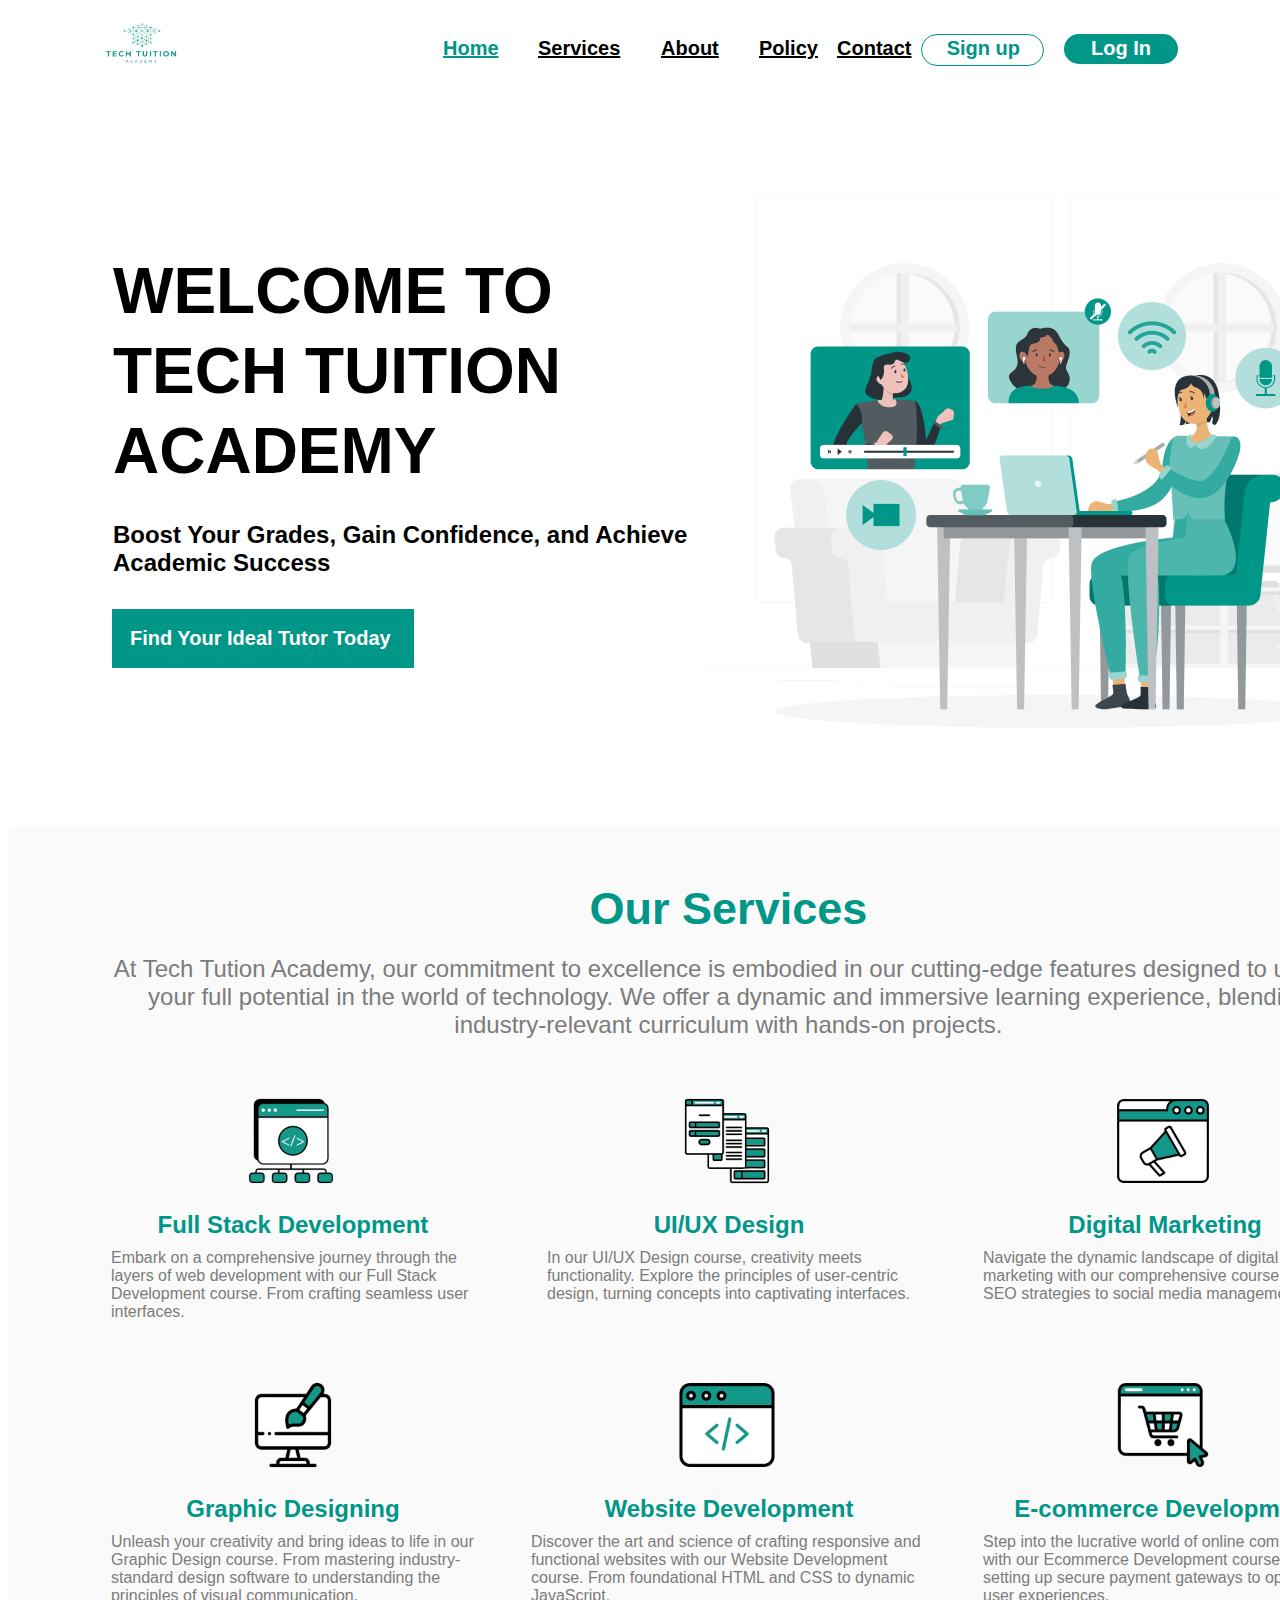
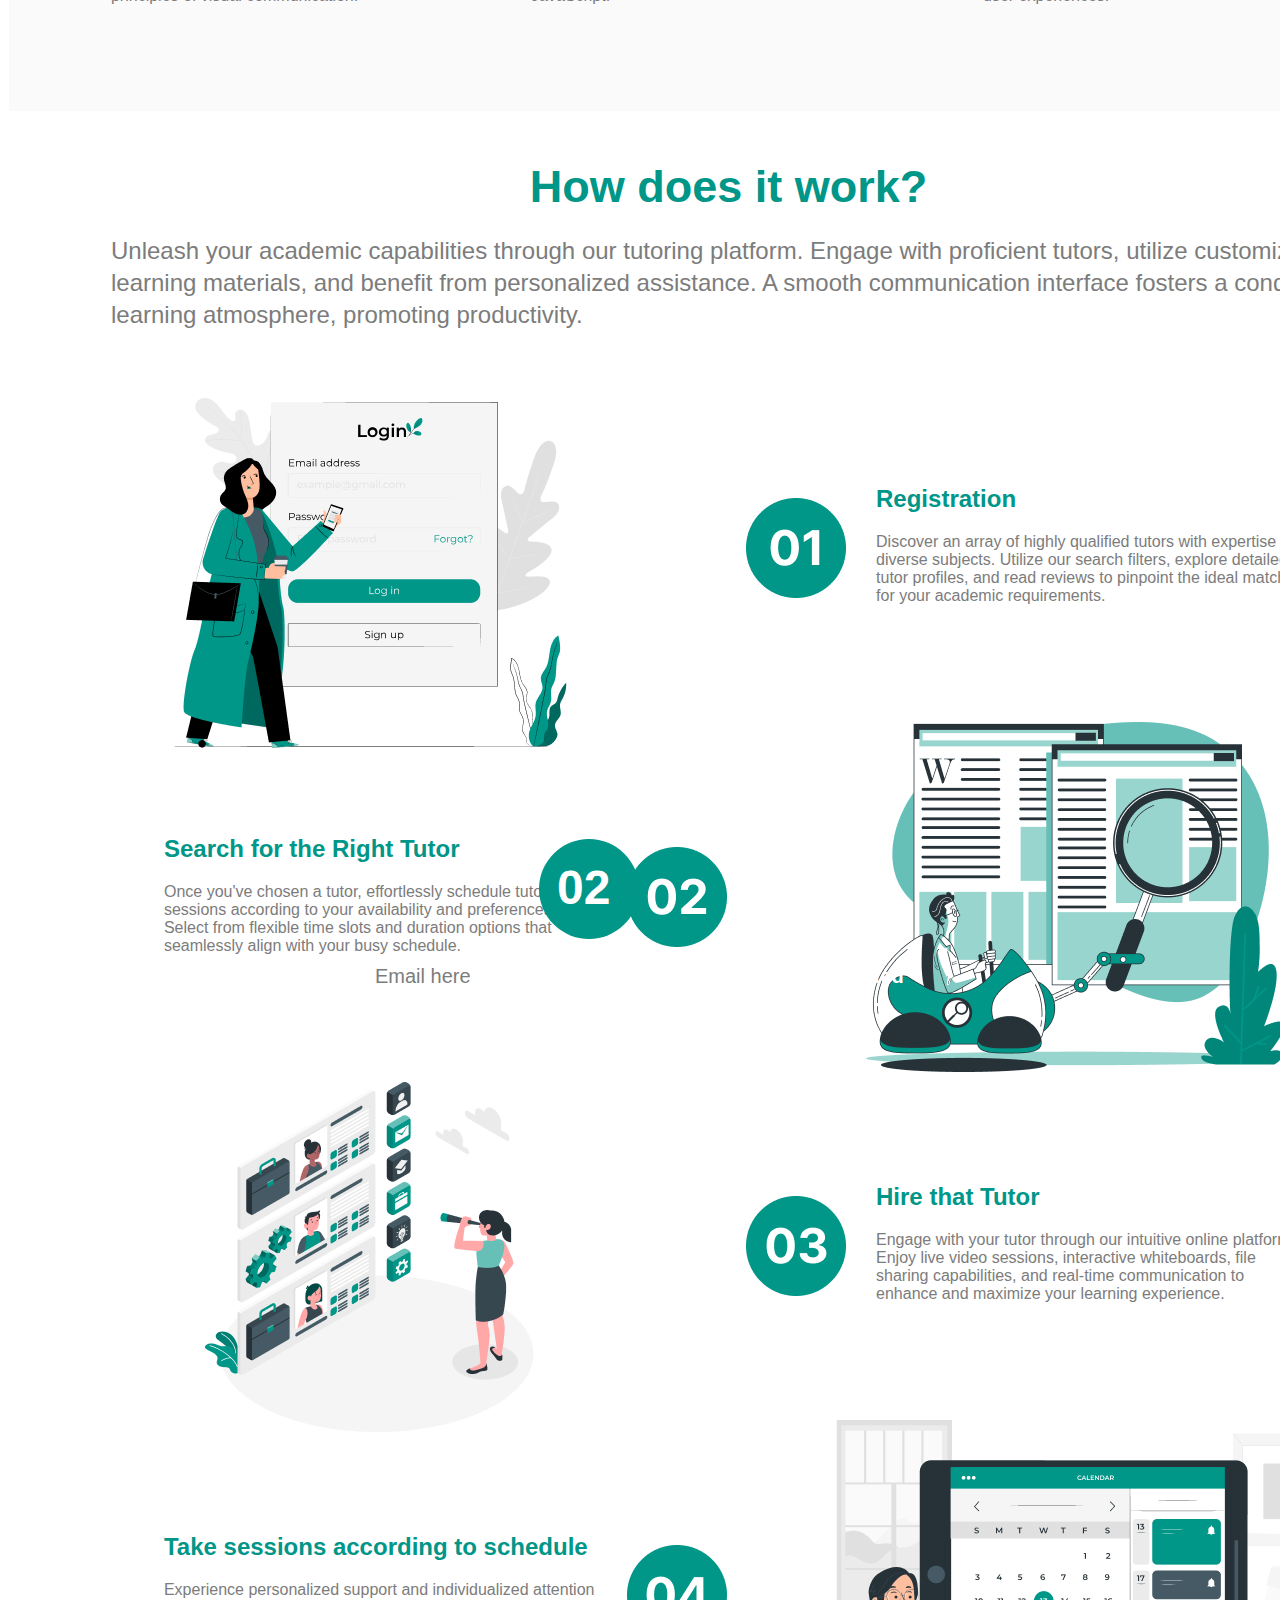
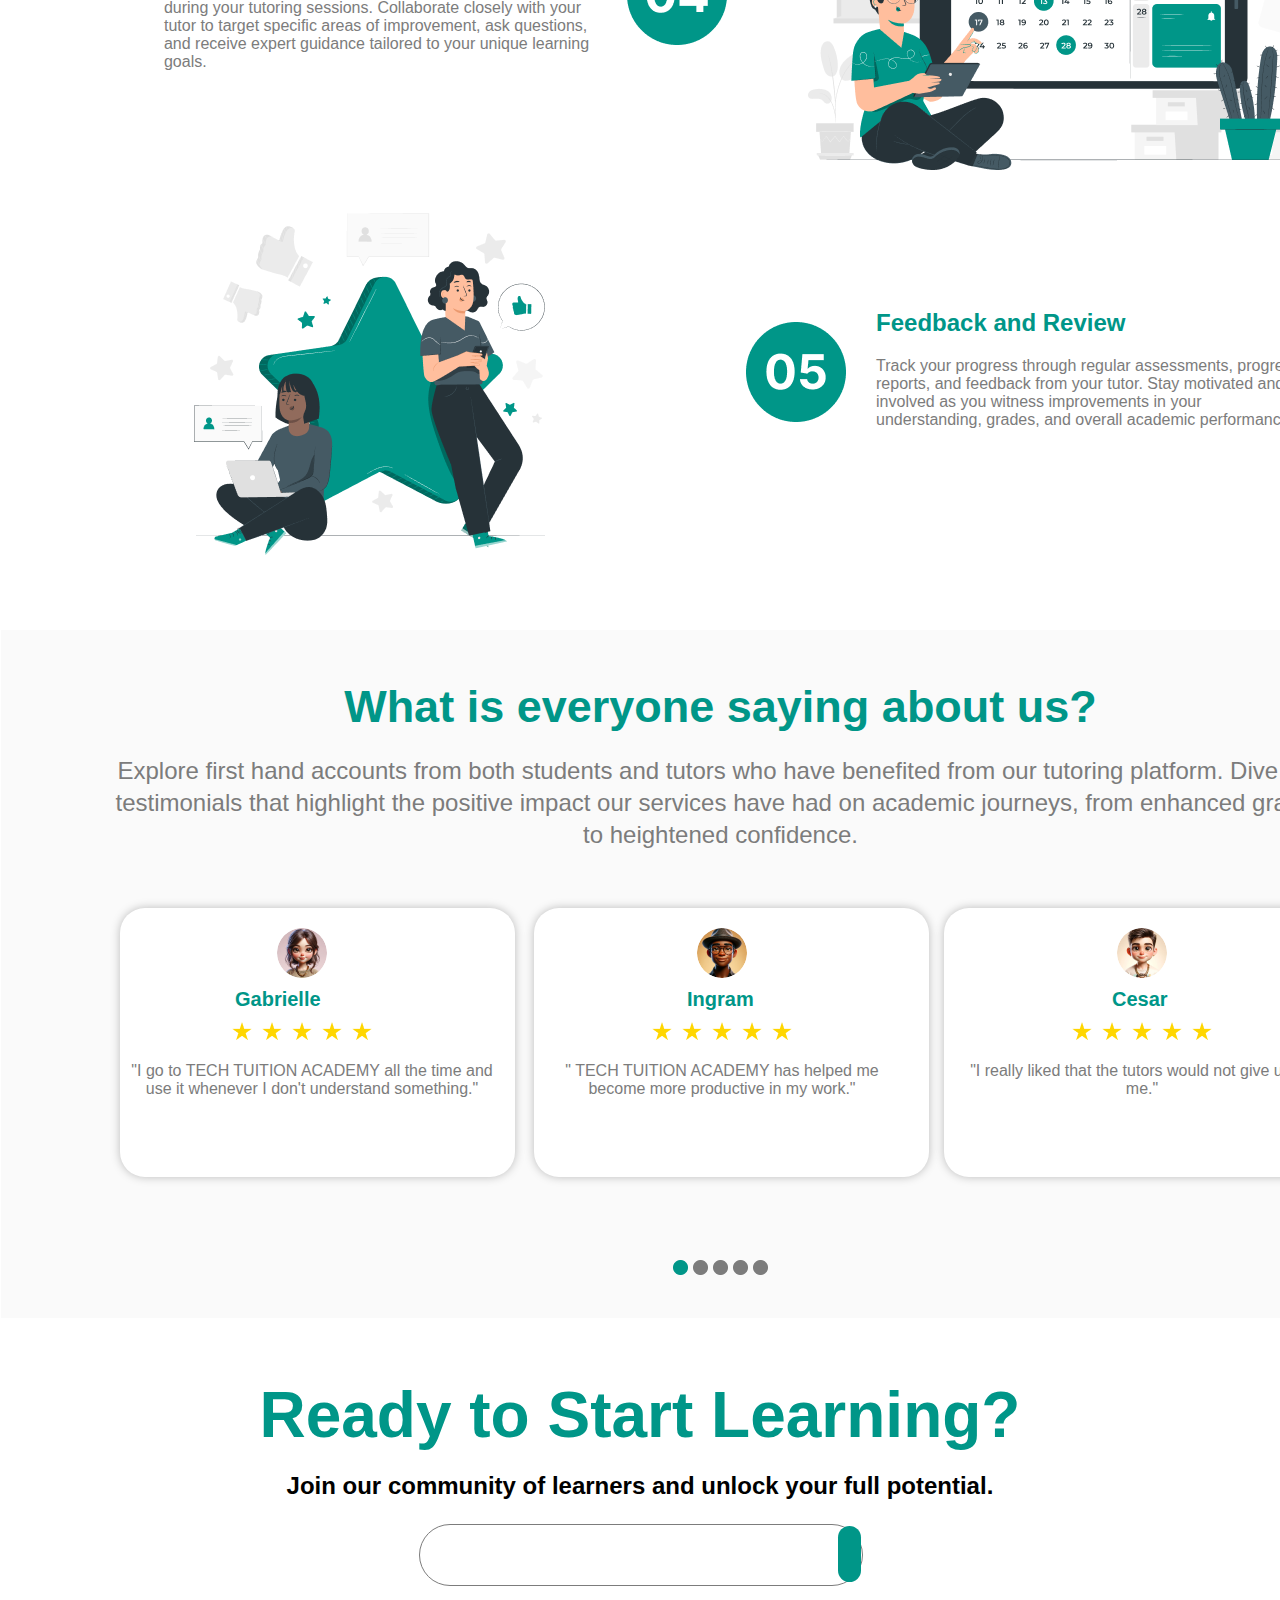
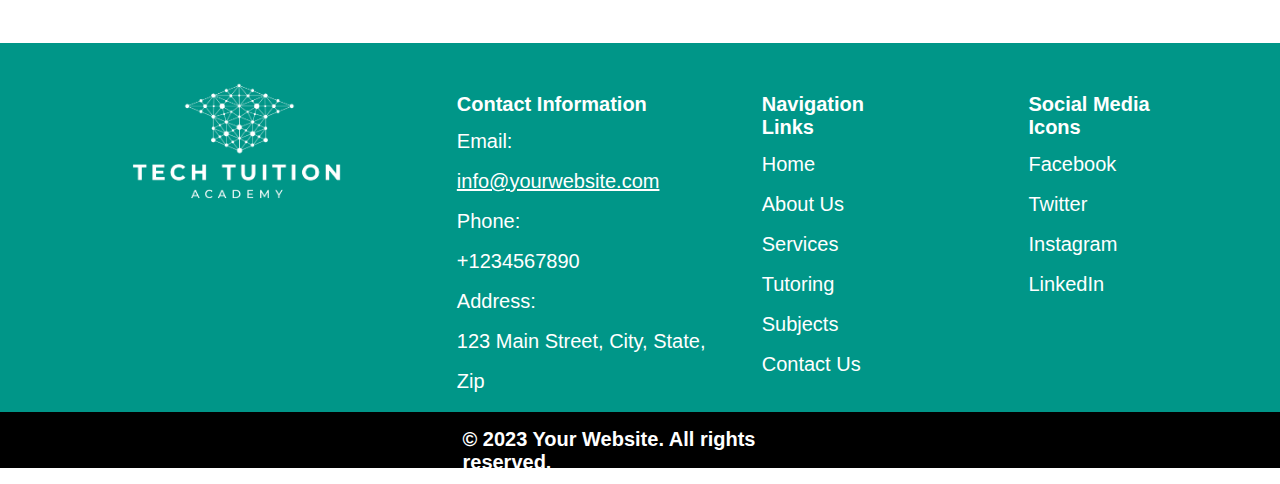
<file: Tech Tuition Website/index.html>
<!DOCTYPE html>
<html lang="en">
<head>
    <meta charset="UTF-8">
    <meta name="viewport" content="width=device-width, initial-scale=1.0">
    <title>Home Page</title>
    <link rel="stylesheet" href="Home-Page.css" />
</head>
<body>
    <div class="home-page">
        <div class="home-page-group">
            <div class="home-page-rectangle"></div>
            <div class="home-page-content-group">
              <div class="home-page-text-group">
                <div class="text-group">
                  <div class="main-heading">
                    WELCOME TO
                    <br />
                    TECH TUITION
                    <br />
                    ACADEMY
                  </div>
                  <div
                    class="sub-heading"
                  >
                    Boost Your Grades, Gain Confidence, and Achieve
                    <br />
                    Academic Success
                  </div>
                </div>
                <div class="button-group">
                  <div class="button-text">
                    Find Your Ideal Tutor Today
                  </div>
                </div>
              </div>
              <img class="hero-section-image" src="Hero section image.png" />
            </div>
          </div>

          <div class="our-services-group">
            <div class="our-services-rectangle"></div>
            <div class="our-services-content-group">
              <div class="our-services-text-group">
                <div class="our-services">Our Services</div>
                <div
                  class="our-services-sub-paragraph"
                >
                  At Tech Tution Academy, our commitment to excellence is embodied in
                  our cutting-edge features designed to unlock your full potential in
                  the world of technology. We offer a dynamic and immersive learning
                  experience, blending industry-relevant curriculum with hands-on
                  projects.
                </div>
              </div>
              <div class="full-stack-development-text-group">
                <div class="full-stack-development">Full Stack Development</div>
                <div
                  class="full-stack-development-sub-paragraph"
                >
                  Embark on a comprehensive journey through the layers of web
                  development with our Full Stack Development course. From crafting
                  seamless user interfaces.
                </div>
              </div>
              <img class="icon-1" src="Icon1.png" />
              <div class="graphic-designing-text-group">
                <div class="graphic-designing">Graphic Designing</div>
                <div
                  class="graphic-designing-sub-paragraph"
                >
                  Unleash your creativity and bring ideas to life in our Graphic
                  Design course. From mastering industry-standard design software to
                  understanding the principles of visual communication.
                </div>
              </div>
              <img class="icon-2" src="Icon6.png" />
              <div class="ui-ux-design-text-group">
                <div class="ui-ux-design">UI/UX Design</div>
                <div
                  class="ui-ux-design-sub-paragraph"
                >
                  In our UI/UX Design course, creativity meets functionality. Explore
                  the principles of user-centric design, turning concepts into
                  captivating interfaces.
                </div>
              </div>
              <img class="icon-3" src="Icon2.png" />
              <div class="website-development-text-group">
                <div class="website-development">Website Development</div>
                <div
                  class="website-development-sub-paragraph"
                >
                  Discover the art and science of crafting responsive and functional
                  websites with our Website Development course. From foundational HTML
                  and CSS to dynamic JavaScript.
                </div>
              </div>
              <img class="icon-4" src="Icon4.png" />
              <div class="digital-marketing-text-group">
                <div class="digital-marketing">Digital Marketing</div>
                <div
                  class="digital-marketing-sub-paragraph"
                >
                  Navigate the dynamic landscape of digital marketing with our
                  comprehensive course. From SEO strategies to social media
                  management.
                </div>
              </div>
              <img class="icon-5" src="Icon3.png" />
              <div class="e-commerce-development-text-group">
                <div class="e-commerce-development">E-commerce Development</div>
                <div
                  class="e-commerce-development-sub-paragraph"
                >
                  Step into the lucrative world of online commerce with our Ecommerce
                  Development course. From setting up secure payment gateways to
                  optimizing user experiences.
                </div>
              </div>
              <img class="icon-6" src="Icon5.png" />
            </div>
          </div>

          <div class="how-does-it-work-group">
            <div class="how-does-it-work-rectangle"></div>
            <div class="how-does-it-work-content-group">
              <div class="how-does-it-work-text-group">
                <div class="how-does-it-work-text-group1">
                  <div class="how-does-it-work">How does it work?</div>
                  <div
                    class="how-does-it-work-sub-paragraph"
                  >
                    Unleash your academic capabilities through our tutoring platform.
                    Engage with proficient tutors, utilize customized learning
                    materials, and benefit from personalized assistance. A smooth
                    communication interface fosters a conducive learning atmosphere,
                    promoting productivity.
                  </div>
                </div>
              </div>

              <div class="hire-that-tutor-group">
                <img class="ellipse-3" src="3.png" />
                <div class="hire-that-tutor-text-group">
                  <div class="hire-that-tutor">Hire that Tutor</div>
                  <div
                    class="hire-that-tutor-sub-paragraph">
                    Engage with your tutor through our intuitive online platform.
                    Enjoy live video sessions, interactive whiteboards, file sharing
                    capabilities, and real-time communication to enhance and maximize
                    your learning experience.
                  </div>
                </div>
                <img class="how-it-works-image-3" src="How it works Image 3.png" />
              </div>
              <div class="feedback-and-review-group">
                <img class="ellipse-5" src="5.png" />
                <div class="feedback-and-review-text-group">
                  <div class="feedback-and-review">Feedback and Review</div>
                  <div
                    class="feedback-and-review-sub-paragraph">
                    Track your progress through regular assessments, progress reports,
                    and feedback from your tutor. Stay motivated and involved as you
                    witness improvements in your understanding, grades, and overall
                    academic performance.
                    <br />
                  </div>
                </div>
                <img class="how-it-works-image-5" src="How it works Image 5.png" />
              </div>
              <div class="registration-group">
                <img class="ellipse-1" src="1.png" />
                <div class="registration-text-group">
                  <div class="registration">Registration</div>
                  <div
                    class="registration-sub-paragraph">
                    Discover an array of highly qualified tutors with expertise in
                    diverse subjects. Utilize our search filters, explore detailed
                    tutor profiles, and read reviews to pinpoint the ideal match for
                    your academic requirements.
                  </div>
                </div>
                <img class="how-it-works-image-1" src="How it works Image 1.png" />
              </div>
              <div class="take-sessions-according-to-schedule-group">
                <img class="ellipse-4" src="4.png" />
                <div class="take-sessions-according-to-schedule-text-group">
                  <div class="take-sessions-according-to-schedule">
                    Take sessions according to schedule
                  </div>
                  <div
                    class="take-sessions-according-to-schedule-sub-paragraph"
                  >
                    Experience personalized support and individualized attention
                    during your tutoring sessions. Collaborate closely with your tutor
                    to target specific areas of improvement, ask questions, and
                    receive expert guidance tailored to your unique learning goals.
                  </div>
                </div>
                <img class="how-it-works-image-4" src="How it works Image 4.png" />
              </div>
              <div class="search-for-the-right-tutor-group">
                <div class="search-for-the-right-tutor-text-group">
                  <div class="search-for-the-right-tutor">
                    Search for the Right Tutor
                  </div>
                  <div
                    class="search-for-the-right-tutor-sub-paragraph"
                  >
                    Once you&#039;ve chosen a tutor, effortlessly schedule tutoring
                    sessions according to your availability and preferences. Select
                    from flexible time slots and duration options that seamlessly
                    align with your busy schedule.
                  </div>
                </div>
                <img class="how-it-works-image-2" src="How it works Image 2.png" />
                <img class="ellipse-2" src="2.png" />
              </div>
            </div>
          </div>
        </div>
      </div>

        <div class="testimonal-group">
          <svg
            class="testimonial-section-rectangle"
            width="1439"
            height="688"
            viewBox="0 0 1439 688"
            fill="none"
            xmlns="http://www.w3.org/2000/svg"
          >
            <path d="M0 0H1440V688H0V0Z" fill="#FAFAFA" />
          </svg>
          <img class="dots" src="dots.png" />
      
          <div class="testimonals-group">
            <div class="testimonal-3-group">
              <div class="testimonal-3-rectangle"></div>
              <div class="star-group">
                <img class="stars-1" src="stars.png" />
              </div>
              <div class="cesar">Cesar</div>
              <div class="comment-3">
                &quot;I really liked that the tutors would not give up on me.&quot;
              </div>
              <img class="image-3-rectangle" src="image1.png" />
            </div>
            <div class="testimonal-2-group">
              <div class="testimonal-2-rectangle"></div>
              <div class="star-group">
                <img class="stars-12" src="stars.png" />
              </div>
              <div class="ingram">Ingram</div>
              <div
                class="comment-2"
              >
                &quot; TECH TUITION ACADEMY has helped me become more productive in my
                work.&quot;
              </div>
              <img class="image-2-rectangle" src="image2.png" />
            </div>
            <div class="testimonal-1-group">
              <div class="testimonal-1-rectangle"></div>
              <div class="gabrielle">Gabrielle</div>
              <img class="stars-13" src="stars.png" />
              
              <div class="testimonal-1-text-group">
                <div
                  class="comment-1"
                >
                  &quot;I go to TECH TUITION ACADEMY all the time and use it whenever
                  I don&#039;t understand something.&quot;
                </div>
              </div>
              <img class="image-1-rectangle" src="image3.png" />
            </div>
          </div>
          
          <div class="how-does-it-work-group">
            <div class="ellipse-2-0"></div>
            <div class="ellipse-2-text">02</div>
          </div>
        
          <div class="what-is-everyone-saying-about-us">
            What is everyone saying about us?
          </div>
          <div
            class="what-is-everyone-saying-about-us-sub-paragrph"
          >
            Explore first hand accounts from both students and tutors who have
            benefited from our tutoring platform. Dive into testimonials that
            highlight the positive impact our services have had on academic journeys,
            from enhanced grades to heightened confidence.
          </div>
      
          <div class="ready-to-start-learning-group">
            <div class="ready-to-start-learning-rectangle"></div>
            <div class="ready-to-start-learning-content-group">
              <div class="text-group-1">
                <div class="ready-to-start-learning">Ready to Start Learning?</div>
                <div
                  class="join-our-community-of-learners-and-unlock-your-full-potential"
                >
                  Join our community of learners and unlock your full potential.
                </div>
              </div>
              <div class="button-rectangle-group">
                <div class="rounded-rectangle"></div>
                <div class="button-rectangle"></div>
              </div>
              <div class="get-started">Get Started</div>
              <div class="email-here">Email here</div>
            </div>
          </div>

          <div class="header-group">
            <div class="header-section">
              <div class="header-rectangle"></div>
              <div class="header-info-group">
                <a href="index.html" class="home">Home</a>
                <a href="Services.html" class="services">Services</a>
                <a href="About us.html" class="about">About</a>
                <a href="Contact Us.html" class="contact">Contact</a>
                <a href="Policy.html" class="policy">Policy</a>
              </div>
              <div class="login-group">
                <div class="login">
                  <div class="login-rectangle"></div>
                  <div class="log-in">Log In</div>
                </div>
                <div class="singup-group">
                  <div class="signup">
                    <div class="signup-rectangle"></div>
                    <div class="sign-up">Sign up</div>
                  </div>
                </div>
              </div>
            </div>
            <img class="logo-4-x-1" src="logo.png" />
          </div>
          <div class="footer-section">
            <div class="end-ribbon">
              <div class="end-ribbon-rectangle"></div>
              <div class="end-ribbon-text">
                <div class="text-1">
                  © 2023 Your Website. All rights reserved.
                </div>
              </div>
              <div class="footer-rectangle"></div>
              <div class="nav-link">
                <div class="navigation-links">Navigation Links</div>
                <div class="info">
                  Home
                  <br />
                  About Us
                  <br />
                  Services
                  <br />
                  Tutoring Subjects
                  <br />
                  Contact Us
                </div>
              </div>
              <div class="social-media-link">
                <div class="social-media-links">Social Media Icons</div>
                <div class="info-1">
                  Facebook
                  <br />
                  Twitter
                  <br />
                  Instagram
                  <br />
                  LinkedIn
                </div>
              </div>
              <div class="Contact-Information">
                <div class="contact-info">Contact Information</div>
                <div
                  class="email-website-phone-address">
                  <span>
                    <span
                      class="email-website-phone-address-span1">
                      Email:
                      <br />
                    </span>
                    <span
                      class="email-website-phone-address-span2">
                      info@yourwebsite.com
                      <br />
                    </span>
                    <span
                      class="email-website-phone-address-span3">
                      Phone:
                      <br />
                      +1234567890
                      <br />
                      Address:
                      <br />
                      123 Main Street, City, State, Zip
                    </span>
                  </span>
                </div>
              </div>
            </div>
            <img class="logo-copy-4-x-1" src="logo1.png" />
          </div>
      
</body>
</html>
</body>
</html>
</file>
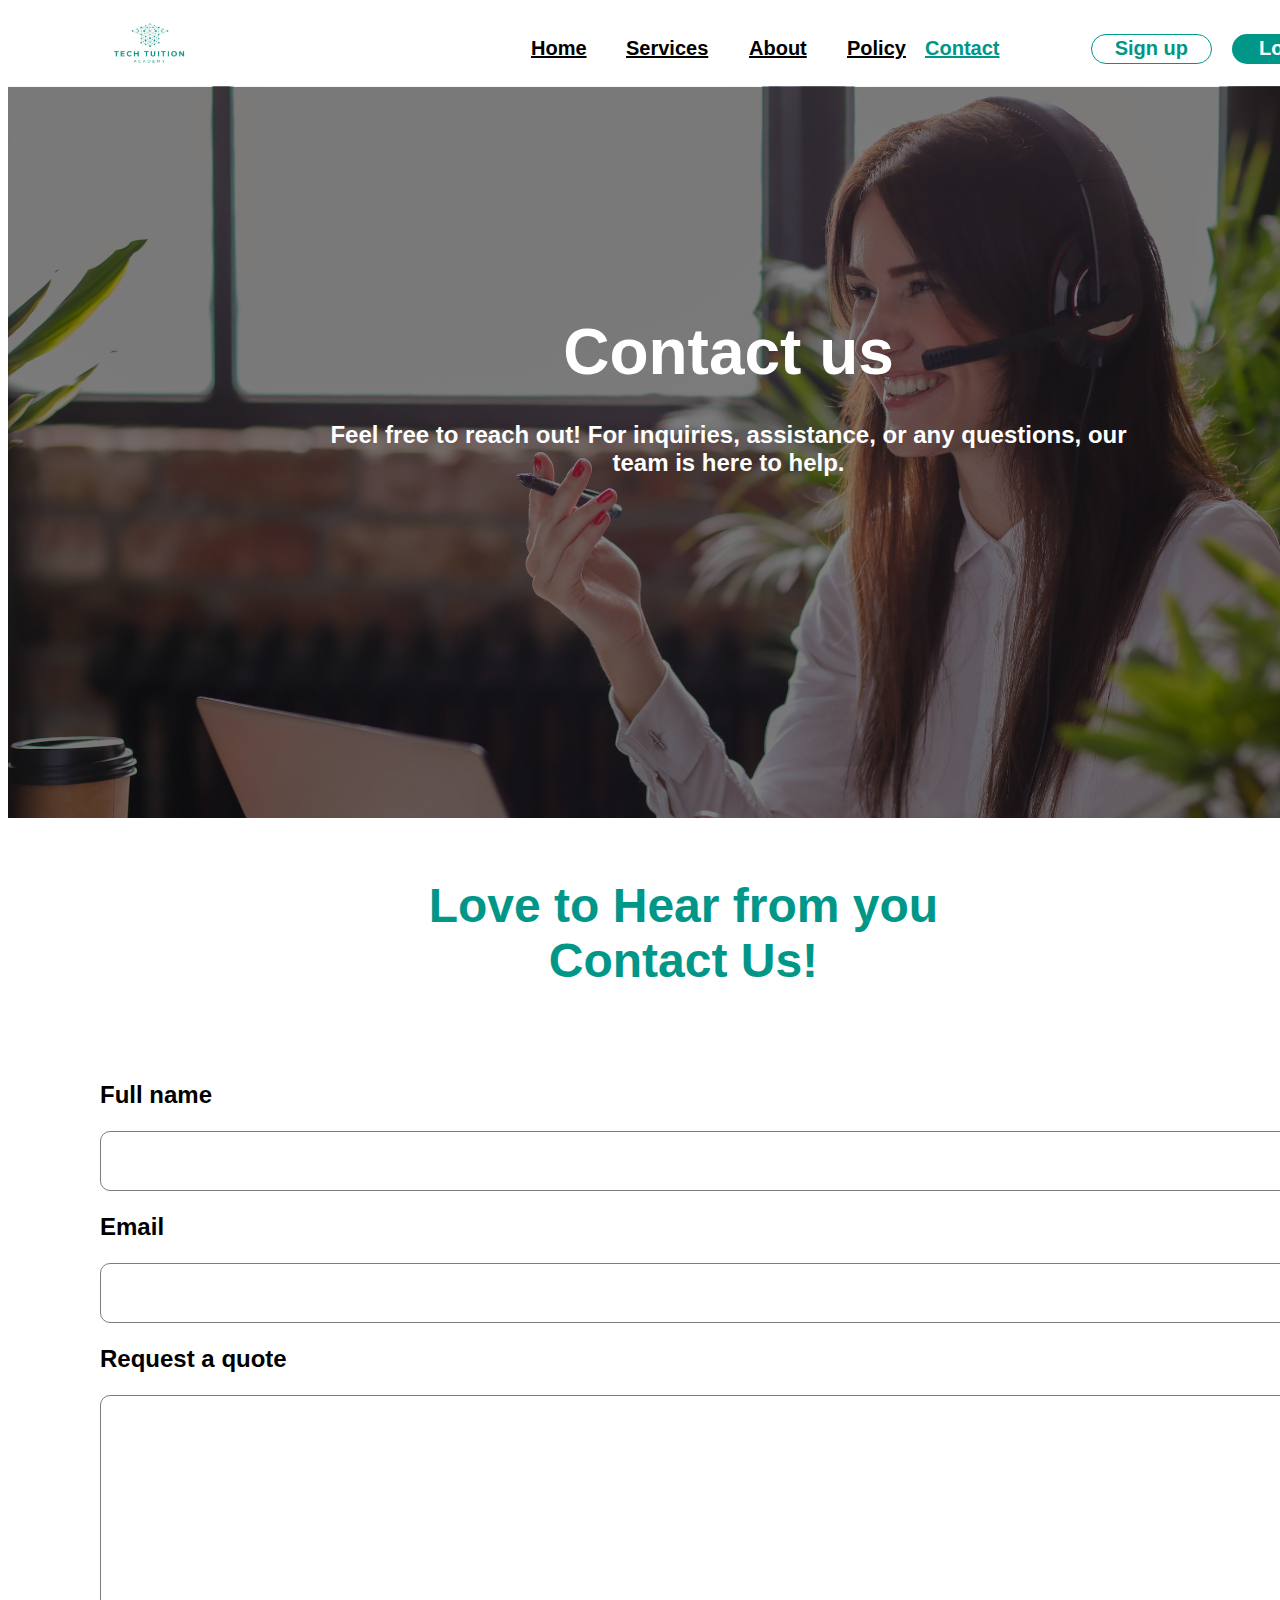
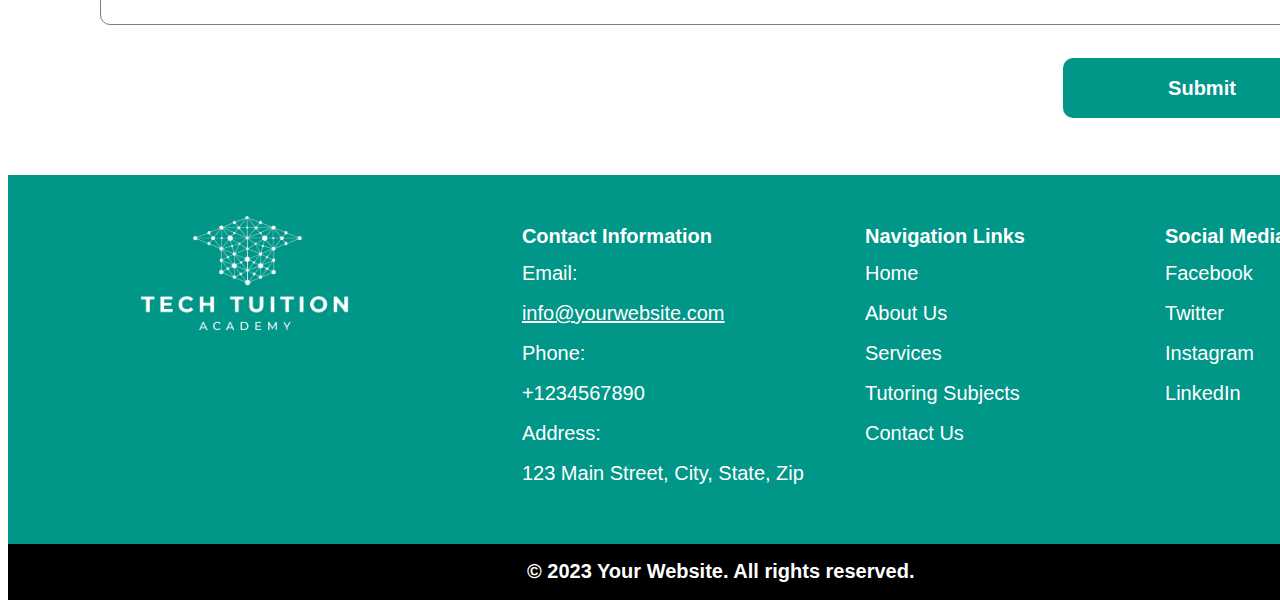
<file: Tech Tuition Website/Contact Us.html>
<!DOCTYPE html>
<html lang="en">
  <head>
    <meta charset="UTF-8" />
    <title>Contact Us</title>
    <meta name="viewport" content="width=device-width, initial-scale=1" />
    <link rel="stylesheet" href="Contact Us.css" />
  </head>
  <body>
    <!--Hero Section-->
    <div class="website-contact-us-page-screen-responsive">
        <img class="hero-image" src="Hero Image.jpg" />
        <div class="hero-image-overlay"></div>
        <div class="hero-image-text">
          <div class="contact-us">Contact us</div>
          <div
            class="feel-free-to-reach-out-for-inquiries-assistance-or-any-questions-our-team-is-here-to-help">
            Feel free to reach out! For inquiries, assistance, or any questions, our
            team is here to help.
          </div>
        </div>
        <div class="form-rectangle"></div>
        <div class="form">
          <div class="full-name">Full name</div>
          <div class="name-rectangle"></div>
          <div class="email">Email</div>
          <div class="name-rectangle"></div>
          <div class="request-a-quote">Request a quote</div>
          <div class="request-a-quote-rectangle"></div>
        </div>
        <div class="form-button">
          <div class="Submit">Submit</div>
        </div>
        <div class="form-text">
          <div class="love-to-hear-from-you-contact-us">
            Love to Hear from you
            <br />
            Contact Us!
          </div>
        </div>
        <div class="footer-group">
          <div class="footer-section">
            <div class="end-ribbon"></div>
            <div class="end-ribbon-text">
              <div class="_2023-your-website-all-rights-reserved">
                © 2023 Your Website. All rights reserved.
              </div>
            </div>
            <div class="footer-rectangle"></div>
            <div class="nav-link">
              <div class="navigation-links">Navigation Links</div>
              <div class="home-about-us-services-tutoring-subjects-contact-us">
                Home
                <br />
                About Us
                <br />
                Services
                <br />
                Tutoring Subjects
                <br />
                Contact Us
              </div>
            </div>
            <div class="social-media-link">
              <div class="social-media-links">Social Media Links</div>
              <div class="facebook-twitter-instagram-linked-in">
                Facebook
                <br />
                Twitter
                <br />
                Instagram
                <br />
                LinkedIn
              </div>
            </div>
            <div class="contact-info">
              <div class="contact-information">Contact Information</div>
              <div
                class="email-website-phone-no-address"
              >
                <span>
                  <span
                    class="email-website-phone-no-address-span-1"
                  >
                    Email:
                    <br />
                  </span>
                  <span
                    class="email-website-phone-no-address-span-2"
                  >
                    info@yourwebsite.com
                    <br />
                  </span>
                  <span
                    class="email-website-phone-no-address-span-3"
                  >
                    Phone:
                    <br />
                    +1234567890
                    <br />
                    Address:
                    <br />
                    123 Main Street, City, State, Zip
                  </span>
                </span>
              </div>
            </div>
          </div>
          <img class="logo-copy-4-x-1" src="logo1.png" />
        </div>
        <div class="header-group">
          <div class="header-section">
            <div class="header-rectangle"></div>
            <div class="menu">
              <a href="index.html" class="home">Home</a>
              <a href="Services.html" class="services">Services</a>
              <a href="About us.html" class="about">About</a>
              <a href="Contact Us.html" class="contact">Contact</a>
              <a href="Policy.html" class="policy">Policy</a>
            </div>
            <div class="login-group">
              <div class="login">
                <div class="login-rectangle"></div>
                <div class="log-in">Log In</div>
              </div>
              <div class="sign-up-group">
                <div class="signup">
                  <div class="signup-rectangle"></div>
                  <div class="sign-up">Sign up</div>
                </div>
              </div>
            </div>
          </div>
          <img class="logo-4-x-1" src="logo.png" />
        </div>
      </div>      
  </body>
</html>
</file>
<file: Tech Tuition Website/Home-Page.css>
.home-page,
.home-page * {
  box-sizing: border-box;
}
.home-page {
  background: #ffffff;
  width: 1440px;
  height: 5255px;
  position: relative;
  overflow: hidden;
}
.home-page-group {
    width: 1440px;
    height: 731px;
    position: static;
  }
  .home-page-rectangle {
    background: #ffffff;
    height: 731px;
    position: absolute;
    right: -1px;
    left: 1px;
    top: 87px;
  }
  .home-page-content-group {
    width: 1315px;
    height: 536px;
    position: static;
  }
  .home-page-text-group {
    width: 588px;
    height: 418px;
    position: static;
  }
  .text-group {
    display: flex;
    flex-direction: column;
    gap: 30px;
    align-items: flex-start;
    justify-content: flex-start;
    position: absolute;
    right: 51.94%;
    left: 7.29%;
    width: 40.76%;
    top: 243px;
  }
  .main-heading {
    color: #000000;
    text-align: left;
    font-family: "Inter-Bold", sans-serif;
    font-size: 64px;
    line-height: 80px;
    font-weight: 700;
    position: relative;
    width: 461px;
  }
  .sub-heading {
    color: #000000;
    text-align: left;
    font-family: "Inter-SemiBold", sans-serif;
    font-size: 24px;
    font-weight: 600;
    position: relative;
    width: 581px;
  }
  .button-group {
    background: #009688;
    padding: 18px;
    display: flex;
    flex-direction: row;
    gap: 10px;
    align-items: flex-start;
    justify-content: flex-start;
    position: absolute;
    right: 71.8%;
    left: 7.22%;
    width: 20.98%;
    top: 601px;
  }
  .button-text {
    color: #ffffff;
    text-align: left;
    font-family: "Inter-SemiBold", sans-serif;
    font-size: 20px;
    font-weight: 600;
    position: relative;
    flex: 1;
  }
  .hero-section-image {
    width: 727px;
    height: 536px;
    position: absolute;
    left: 692px;
    top: 184px;
  }

  .our-services-group {
    width: 1440px;
    height: 885px;
    position: static;
  }
  .our-services-rectangle {
    background: #fafafa;
    height: 885px;
    position: absolute;
    right: -1px;
    left: 1px;
    top: 818px;
  }
  .our-services-content-group {
    width: 1236px;
    height: 746px;
    position: static;
  }
  .our-services-text-group {
    display: flex;
    flex-direction: column;
    gap: 20px;
    align-items: center;
    justify-content: flex-start;
    position: absolute;
    right: 7.08%;
    left: 7.15%;
    width: 85.76%;
    top: 875px;
  }
  .our-services {
    color: #009688;
    text-align: center;
    font-family: "Inter-Bold", sans-serif;
    font-size: 45px;
    font-weight: 700;
    position: relative;
    align-self: stretch;
  }
  .our-services-sub-paragraph {
    color: #7c7c7c;
    text-align: center;
    font-family: "Inter-Regular", sans-serif;
    font-size: 24px;
    font-weight: 400;
    position: relative;
    align-self: stretch;
  }
  .full-stack-development-text-group{
    display: flex;
    flex-direction: column;
    gap: 10px;
    align-items: center;
    justify-content: flex-start;
    position: absolute;
    right: 67.57%;
    left: 7.15%;
    width: 25.28%;
    top: 1203px;
  }
  .full-stack-development {
    color: #009688;
    text-align: center;
    font-family: "Inter-SemiBold", sans-serif;
    font-size: 24px;
    font-weight: 600;
    position: relative;
    align-self: stretch;
  }
  .full-stack-development-sub-paragraph {
    color: #7c7c7c;
    text-align: justified;
    font-family: "Inter-Medium", sans-serif;
    font-size: 16px;
    font-weight: 500;
    position: relative;
    align-self: stretch;
  }
  .icon-1 {
    width: 100px;
    height: 100px;
    position: absolute;
    left: calc(50% - 487px);
    top: 1083px;
  }
  .graphic-designing-text-group {
    display: flex;
    flex-direction: column;
    gap: 10px;
    align-items: center;
    justify-content: flex-start;
    position: absolute;
    right: 67.57%;
    left: 7.15%;
    width: 25.28%;
    top: 1487px;
  }
  .graphic-designing {
    color: #009688;
    text-align: center;
    font-family: "Inter-SemiBold", sans-serif;
    font-size: 24px;
    font-weight: 600;
    position: relative;
    align-self: stretch;
  }
  .graphic-designing-sub-paragraph {
    color: #7c7c7c;
    text-align: justified;
    font-family: "Inter-Medium", sans-serif;
    font-size: 16px;
    font-weight: 500;
    position: relative;
    align-self: stretch;
  }
  .icon-2 {
    width: 100px;
    height: 100px;
    position: absolute;
    left: calc(50% - 485px);
    top: 1367px;
  }
  .ui-ux-design-text-group {
    display: flex;
    flex-direction: column;
    gap: 10px;
    align-items: center;
    justify-content: flex-start;
    position: absolute;
    right: 37.29%;
    left: 37.43%;
    width: 25.28%;
    top: 1203px;
  }
  .ui-ux-design {
    color: #009688;
    text-align: center;
    font-family: "Inter-SemiBold", sans-serif;
    font-size: 24px;
    font-weight: 600;
    position: relative;
    align-self: stretch;
  }
  .ui-ux-design-sub-paragraph {
    color: #7c7c7c;
    text-align: justified;
    font-family: "Inter-Medium", sans-serif;
    font-size: 16px;
    font-weight: 500;
    position: relative;
    align-self: stretch;
  }
  .icon-3 {
    width: 100px;
    height: 100px;
    position: absolute;
    left: calc(50% - 51px);
    top: 1083px;
  }
  .website-development-text-group {
    display: flex;
    flex-direction: column;
    gap: 10px;
    align-items: center;
    justify-content: flex-start;
    position: absolute;
    right: 36.18%;
    left: 36.32%;
    width: 27.5%;
    top: 1487px;
  }
  .website-development {
    color: #009688;
    text-align: center;
    font-family: "Inter-SemiBold", sans-serif;
    font-size: 24px;
    font-weight: 600;
    position: relative;
    align-self: stretch;
  }
  .website-development-sub-paragraph {
    color: #7c7c7c;
    text-align: justified;
    font-family: "Inter-Medium", sans-serif;
    font-size: 16px;
    font-weight: 500;
    position: relative;
    align-self: stretch;
  }
  .icon-4 {
    width: 100px;
    height: 100px;
    position: absolute;
    left: calc(50% - 51px);
    top: 1367px;
  }
  .digital-marketing-text-group {
    display: flex;
    flex-direction: column;
    gap: 10px;
    align-items: center;
    justify-content: flex-start;
    position: absolute;
    right: 7.01%;
    left: 67.71%;
    width: 25.28%;
    top: 1203px;
  }
  .digital-marketing {
    color: #009688;
    text-align: center;
    font-family: "Inter-SemiBold", sans-serif;
    font-size: 24px;
    font-weight: 600;
    position: relative;
    align-self: stretch;
  }
  .digital-marketing-sub-paragraph {
    color: #7c7c7c;
    text-align: justified;
    font-family: "Inter-Medium", sans-serif;
    font-size: 16px;
    font-weight: 500;
    position: relative;
    align-self: stretch;
  }
  .icon-5 {
    width: 100px;
    height: 100px;
    position: absolute;
    left: calc(50% - -385px);
    top: 1083px;
  }
  .e-commerce-development-text-group {
    display: flex;
    flex-direction: column;
    gap: 10px;
    align-items: center;
    justify-content: flex-start;
    position: absolute;
    right: 7.01%;
    left: 67.71%;
    width: 25.28%;
    top: 1487px;
  }
  .e-commerce-development {
    color: #009688;
    text-align: center;
    font-family: "Inter-SemiBold", sans-serif;
    font-size: 24px;
    font-weight: 600;
    position: relative;
    align-self: stretch;
  }
  .e-commerce-development-sub-paragraph {
    color: #7c7c7c;
    text-align: justified;
    font-family: "Inter-Medium", sans-serif;
    font-size: 16px;
    font-weight: 500;
    position: relative;
    align-self: stretch;
  }
  .icon-6 {
    width: 100px;
    height: 100px;
    position: absolute;
    left: calc(50% - -385px);
    top: 1367px;
  }

  .how-does-it-work-group {
    width: 1440px;
    height: 2127px;
    position: static;
  }
  .how-does-it-work-rectangle {
    background: #ffffff;
    height: 2127px;
    position: absolute;
    right: -1px;
    left: 1px;
    top: 1703px;
  }
  .how-does-it-work-content-group {
    width: 1235px;
    height: 1994px;
    position: static;
  }
  .how-does-it-work-text-group {
    display: flex;
    flex-direction: column;
    gap: 20px;
    align-items: center;
    justify-content: flex-start;
    position: absolute;
    right: 7.08%;
    left: 7.15%;
    width: 85.76%;
    top: 1753px;
  }
  .how-does-it-work-text-group1 {
    flex-shrink: 0;
    width: 1235px;
    height: 202px;
    position: static;
  }
  .how-does-it-work {
    color: #009688;
    text-align: center;
    font-family: "Inter-Bold", sans-serif;
    font-size: 45px;
    font-weight: 700;
    position: absolute;
    left: 0px;
    top: 0px;
    width: 1235px;
  }
  .how-does-it-work-sub-paragraph {
    color: #7c7c7c;
    text-align: justified;
    font-family: "Inter-Regular", sans-serif;
    font-size: 24px;
    line-height: 32px;
    font-weight: 400;
    position: absolute;
    left: 0px;
    top: 74px;
    width: 1235px;
  }
  .hire-that-tutor-group {
    width: 1102px;
    height: 350px;
    position: static;
  }
  .ellipse-3 {
    width: 100px;
    height: 100px;
    position: absolute;
    left: 738px;
    top: 2788px;
  }
  .hire-that-tutor-text-group {
    display: flex;
    flex-direction: column;
    gap: 20px;
    align-items: flex-start;
    justify-content: flex-start;
    position: absolute;
    right: 9.79%;
    left: 60.28%;
    width: 29.93%;
    top: 2775px;
  }
  .hire-that-tutor {
    color: #009688;
    text-align: left;
    font-family: "Inter-SemiBold", sans-serif;
    font-size: 24px;
    font-weight: 600;
    position: relative;
    align-self: stretch;
  }
  .hire-that-tutor-sub-paragraph {
    color: #7c7c7c;
    text-align: justified;
    font-family: "Inter-Medium", sans-serif;
    font-size: 16px;
    font-weight: 500;
    position: relative;
    align-self: stretch;
  }
  .how-it-works-image-3 {
    width: 329px;
    height: 350px;
    position: absolute;
    left: 197px;
    top: 2674px;
  }
  .feedback-and-review-group {
    width: 1113px;
    height: 350px;
    position: static;
  }
  .ellipse-5 {
    width: 100px;
    height: 100px;
    position: absolute;
    left: 738px;
    top: 3514px;
  }
  .feedback-and-review-text-group {
    display: flex;
    flex-direction: column;
    gap: 20px;
    align-items: flex-start;
    justify-content: flex-start;
    position: absolute;
    right: 9.79%;
    left: 60.28%;
    width: 29.93%;
    top: 3501px;
  }
  .feedback-and-review {
    color: #009688;
    text-align: left;
    font-family: "Inter-SemiBold", sans-serif;
    font-size: 24px;
    font-weight: 600;
    position: relative;
    align-self: stretch;
  }
  .feedback-and-review-sub-paragraph {
    color: #7c7c7c;
    text-align: justified;
    font-family: "Inter-Medium", sans-serif;
    font-size: 16px;
    font-weight: 500;
    position: relative;
    align-self: stretch;
  }
  .how-it-works-image-5 {
    width: 352px;
    height: 350px;
    position: absolute;
    left: 186px;
    top: 3397px;
  }
  .registration-group {
    width: 1139px;
    height: 350px;
    position: static;
  }
  .ellipse-1 {
    width: 100px;
    height: 100px;
    position: absolute;
    left: 738px;
    top: 2090px;
  }
  .registration-text-group {
    display: flex;
    flex-direction: column;
    gap: 20px;
    align-items: flex-start;
    justify-content: flex-start;
    position: absolute;
    right: 9.79%;
    left: 60.28%;
    width: 29.93%;
    top: 2077px;
  }
  .registration {
    color: #009688;
    text-align: left;
    font-family: "Inter-SemiBold", sans-serif;
    font-size: 24px;
    font-weight: 600;
    position: relative;
    align-self: stretch;
  }
  .registration-sub-paragraph {
    color: #7c7c7c;
    text-align: justified;
    font-family: "Inter-Medium", sans-serif;
    font-size: 16px;
    font-weight: 500;
    position: relative;
    align-self: stretch;
  }
  .how-it-works-image-1 {
    width: 399px;
    height: 350px;
    position: absolute;
    left: 160px;
    top: 1990px;
  }
  .take-sessions-according-to-schedule-group {
    width: 1171px;
    height: 350px;
    position: static;
  }
  .ellipse-4 {
    width: 100px;
    height: 100px;
    position: absolute;
    left: 619px;
    top: 3137px;
  }
  .take-sessions-according-to-schedule-text-group {
    display: flex;
    flex-direction: column;
    gap: 20px;
    align-items: flex-start;
    justify-content: flex-start;
    position: absolute;
    right: 59.24%;
    left: 10.83%;
    width: 29.93%;
    top: 3125px;
  }
  .take-sessions-according-to-schedule {
    color: #009688;
    text-align: left;
    font-family: "Inter-SemiBold", sans-serif;
    font-size: 24px;
    font-weight: 600;
    position: relative;
    align-self: stretch;
  }
  .take-sessions-according-to-schedule-sub-paragraph {
    color: #7c7c7c;
    text-align: justified;
    font-family: "Inter-Medium", sans-serif;
    font-size: 16px;
    font-weight: 500;
    position: relative;
    align-self: stretch;
  }
  .how-it-works-image-4 {
    width: 527px;
    height: 350px;
    position: absolute;
    left: 800px;
    top: 3012px;
  }
  .search-for-the-right-tutor-group {
    width: 1129px;
    height: 350px;
    position: static;
  }
  .search-for-the-right-tutor-text-group {
    display: flex;
    flex-direction: column;
    gap: 20px;
    align-items: flex-start;
    justify-content: flex-start;
    position: absolute;
    right: 59.24%;
    left: 10.83%;
    width: 29.93%;
    top: 2427px;
  }
  .search-for-the-right-tutor {
    color: #009688;
    text-align: left;
    font-family: "Inter-SemiBold", sans-serif;
    font-size: 24px;
    font-weight: 600;
    position: relative;
    align-self: stretch;
  }
  .search-for-the-right-tutor-sub-paragraph {
    color: #7c7c7c;
    text-align: justified;
    font-family: "Inter-Medium", sans-serif;
    font-size: 16px;
    font-weight: 500;
    position: relative;
    align-self: stretch;
  }
  .how-it-works-image-2 {
    width: 427px;
    height: 350px;
    position: absolute;
    left: 858px;
    top: 2314px;
  }
  .ellipse-2 {
    width: 100px;
    height: 100px;
    position: absolute;
    left: 619px;
    top: 2439px;
  }
  
.testimonal-group {
  position: absolute;
  inset: 0;
}
.testimonial-section-rectangle {
  height: 688px;
  position: absolute;
  right: -1px;
  left: 1px;
  top: 3830px;
  overflow: visible;
}
.testimonals-group {
  width: 1235px;
  height: 269px;
  position: static;
}
.testimonal-3-group {
  width: 395px;
  height: 269px;
  position: static;
}
.testimonal-3-rectangle {
  background: #ffffff;
  border-radius: 25px;
  width: 395px;
  height: 269px;
  position: absolute;
  left: 944px;
  top: 4108px;
  box-shadow: var(--shadow-box-shadow, 0px 0px 10px 0px rgba(0, 0, 0, 0.25));
}
.star-group {
  width: 140px;
  height: 20px;
  position: static;
}
.stars-1 {
  width: 140px;
  height: 20px;
  position: absolute;
  left: 1072px;
  top: 4222px;
}
.cesar {
  color: #009688;
  text-align: center;
  font-family: "Inter-SemiBold", sans-serif;
  font-size: 20px;
  font-weight: 600;
  position: absolute;
  left: 1112px;
  top: 4188px;
}
.comment-3 {
  color: #7c7c7c;
  text-align: center;
  font-family: "Inter-Medium", sans-serif;
  font-size: 16px;
  font-weight: 500;
  position: absolute;
  left: 960px;
  top: 4262px;
  width: 364px;
}
.image-3-rectangle {
  border-radius: 32px;
  width: 50px;
  height: 50px;
  position: absolute;
  left: 1117px;
  top: 4128px;
}
.testimonal-2-group {
  width: 395px;
  height: 269px;
  position: static;
}
.testimonal-2-rectangle {
  background: #ffffff;
  border-radius: 25px;
  width: 395px;
  height: 269px;
  position: absolute;
  left: 534px;
  top: 4108px;
  box-shadow: var(--shadow-box-shadow, 0px 0px 10px 0px rgba(0, 0, 0, 0.25));
}
.star-group {
  width: 140px;
  height: 20px;
  position: static;
}
.stars-12 {
  width: 140px;
  height: 20px;
  position: absolute;
  left: 652px;
  top: 4222px;
}
.ingram {
  color: #009688;
  text-align: center;
  font-family: "Inter-SemiBold", sans-serif;
  font-size: 20px;
  font-weight: 600;
  position: absolute;
  left: 687px;
  top: 4188px;
}
.comment-2 {
  color: #7c7c7c;
  text-align: center;
  font-family: "Inter-Medium", sans-serif;
  font-size: 16px;
  font-weight: 500;
  position: absolute;
  left: 540px;
  top: 4262px;
  width: 364px;
}
.image-2-rectangle {
  border-radius: 32px;
  width: 50px;
  height: 50px;
  position: absolute;
  left: 697px;
  top: 4128px;
}
.testimonal-1-group {
  width: 395px;
  height: 269px;
  position: static;
}
.testimonal-1-rectangle {
  background: #ffffff;
  border-radius: 25px;
  width: 395px;
  height: 269px;
  position: absolute;
  right: 941px;
  left: 120px;
  top: 4108px;
  box-shadow: var(--shadow-box-shadow, 0px 0px 10px 0px rgba(0, 0, 0, 0.25));
}
.gabrielle {
  color: #009688;
  text-align: center;
  font-family: "Inter-SemiBold", sans-serif;
  font-size: 20px;
  font-weight: 600;
  position: absolute;
  left: calc(50% - 405px);
  top: 4188px;
}
.stars-13 {
  width: 140px;
  height: 20px;
  position: absolute;
  left: 232px;
  top: 4222px;
}

.dots {
    width: 95px;
    height: 15px;
    position: absolute;
    left: 673px;
    top: 4460px;
  }

.testimonal-1-text-group {
  padding: 10px;
  display: flex;
  flex-direction: row;
  gap: 10px;
  align-items: flex-start;
  justify-content: flex-start;
  width: 384px;
  position: absolute;
  left: 110px;
  top: 4252px;
}
.comment-1 {
  color: #7c7c7c;
  text-align: center;
  font-family: "Inter-Medium", sans-serif;
  font-size: 16px;
  font-weight: 500;
  position: relative;
  flex: 1;
}
.image-1-rectangle {
  border-radius: 32px;
  width: 50px;
  height: 50px;
  position: absolute;
  left: 277px;
  top: 4128px;
}

.how-does-it-work-group {
    width: 100px;
    height: 100px;
    position: static;
}
.ellipse-2-0 {
  background: #009688;
  border-radius: 50%;
  width: 100px;
  height: 100px;
  position: absolute;
  left: calc(50% - 101px);
  top: 2439px;
}
.ellipse-2-text {
    color: #ffffff;
    text-align: center;
    font-family: "Inter-Bold", sans-serif;
    font-size: 48px;
    font-weight: 700;
    position: absolute;
    left: calc(50% - 83px);
    top: 2460px;
  }

.what-is-everyone-saying-about-us {
  color: #009688;
  text-align: center;
  font-family: "Inter-Bold", sans-serif;
  font-size: 45px;
  font-weight: 700;
  position: absolute;
  left: 103px;
  top: 3881px;
  width: 1235px;
}
.what-is-everyone-saying-about-us-sub-paragrph {
  color: #7c7c7c;
  text-align: center;
  font-family: "Inter-Regular", sans-serif;
  font-size: 24px;
  line-height: 32px;
  font-weight: 400;
  position: absolute;
  left: 103px;
  top: 3955px;
  width: 1235px;
}
.ready-to-start-learning-group {
  width: 1440px;
  height: 325px;
  position: static;
}
.ready-to-start-learning-rectangle {
  background: #ffffff;
  width: 1440px;
  height: 325px;
  position: absolute;
  left: 0px;
  top: 4518px;
}
.ready-to-start-learning-content-group {
  width: 1026px;
  height: 206px;
  position: static;
}
.text-group-1 {
  display: flex;
  flex-direction: column;
  gap: 20px;
  align-items: center;
  justify-content: flex-start;
  position: absolute;
  right: 14.37%;
  left: 14.37%;
  width: 71.25%;
  top: 4578px;
}
.ready-to-start-learning {
  color: #009688;
  text-align: center;
  font-family: "Inter-Bold", sans-serif;
  font-size: 64px;
  font-weight: 700;
  position: relative;
  align-self: stretch;
}
.join-our-community-of-learners-and-unlock-your-full-potential {
  color: #000000;
  text-align: center;
  font-family: "Inter-SemiBold", sans-serif;
  font-size: 24px;
  font-weight: 600;
  position: relative;
  align-self: stretch;
}
.button-rectangle-group {
  width: 604px;
  height: 60px;
  position: static;
}
.rounded-rectangle {
  border-radius: 50px;
  border-style: solid;
  border-color: #7c7c7c;
  border-width: 1px;
  height: 60px;
  position: absolute;
  right: 417px;
  left: 419px;
  top: 4724px;
}
.button-rectangle {
  background: #009688;
  border-radius: 50px;
  height: 56px;
  position: absolute;
  right: 419px;
  left: 838px;
  top: 4726px;
}
.get-started {
  color: #ffffff;
  text-align: left;
  font-family: "Inter-SemiBold", sans-serif;
  font-size: 20px;
  font-weight: 600;
  position: absolute;
  left: calc(50% - -156px);
  top: calc(50% - -2114.5px);
}
.email-here {
  color: #7c7c7c;
  text-align: left;
  font-family: "Inter-Regular", sans-serif;
  font-size: 20px;
  font-weight: 400;
  position: absolute;
  left: calc(50% - 265px);
  top: calc(50% - -2114.5px);
}
.header-group {
  width: 1440px;
  height: 87.04px;
  position: static;
}
.header-section{
  width: 1440px;
  height: 73px;
  position: static;
}
.headrer-rectangle {
  background: #ffffff;
  width: 1440px;
  height: 73px;
  position: absolute;
  left: 0px;
  top: 13px;
}
.header-info-group {
  width: 472px;
  height: 24px;
  position: static;
}
.home {
  color: #009688;
  text-align: left;
  font-family: "Inter-SemiBold", sans-serif;
  font-size: 20px;
  font-weight: 600;
  position: absolute;
  left: calc(50% - 197px);
  top: 37px;
}
.services {
  color: #000000;
  text-align: left;
  font-family: "Inter-SemiBold", sans-serif;
  font-size: 20px;
  font-weight: 600;
  position: absolute;
  left: calc(50% - 102px);
  top: 37px;
}
.about {
  color: #000000;
  text-align: left;
  font-family: "Inter-SemiBold", sans-serif;
  font-size: 20px;
  font-weight: 600;
  position: absolute;
  left: calc(50% - -21px);
  top: 37px;
}
.contact {
  color: #000000;
  text-align: left;
  font-family: "Inter-SemiBold", sans-serif;
  font-size: 20px;
  font-weight: 600;
  position: absolute;
  left: calc(50% - -197px);
  top: 37px;
}
.policy {
  color: #000000;
  text-align: left;
  font-family: "Inter-SemiBold", sans-serif;
  font-size: 20px;
  font-weight: 600;
  position: absolute;
  left: calc(50% - -119px);
  top: 37px;
}
.login-group {
  width: 255px;
  height: 30px;
  position: static;
}
.login {
  width: 114px;
  height: 30px;
  position: static;
}
.login-rectangle {
  background: #009688;
  border-radius: 25px;
  width: 114px;
  height: 30px;
  position: absolute;
  right: 102px;
  top: 34px;
}
.log-in {
  color: #ffffff;
  text-align: left;
  font-family: "Inter-SemiBold", sans-serif;
  font-size: 20px;
  font-weight: 600;
  position: absolute;
  right: 129px;
  top: 37px;
}
.singup-group {
  width: 121px;
  height: 30px;
  position: static;
}
.singup {
  width: 121px;
  height: 30px;
  position: static;
}
.signup-rectangle {
  border-radius: 25px;
  border-style: solid;
  border-color: #009688;
  border-width: 1px;
  width: 121px;
  height: 30px;
  position: absolute;
  right: 236px;
  top: 34px;
}
.sign-up {
  color: #009688;
  text-align: left;
  font-family: "Inter-SemiBold", sans-serif;
  font-size: 20px;
  font-weight: 600;
  position: absolute;
  right: 260px;
  top: 37px;
}
.logo-4-x-1 {
  width: 128px;
  height: 87.04px;
  position: absolute;
  left: 78px;
  top: 0px;
}
.footer-section {
  width: 1440px;
  height: 452px;
  position: static;
}
.end-ribbon {
  width: 1440px;
  height: 425px;
  position: static;
}
.end-ribbon-rectangle {
  background: #000000;
  height: 56px;
  position: absolute;
  right: 0px;
  left: 0px;
  top: 5212px;
}
.end-ribbon-text {
  padding: 10px;
  display: flex;
  flex-direction: row;
  gap: 10px;
  align-items: flex-start;
  justify-content: flex-start;
  position: absolute;
  right: 35.35%;
  left: 35.35%;
  width: 29.31%;
  top: 5218px;
}
.text-1 {
  color: #ffffff;
  text-align: left;
  font-family: "Inter-SemiBold", sans-serif;
  font-size: 20px;
  font-weight: 600;
  position: relative;
  flex: 1;
}
.footer-rectangle {
  background: #009688;
  height: 369px;
  position: absolute;
  right: 0px;
  left: 0px;
  top: 4843px;
}
.nav-link {
  display: flex;
  flex-direction: column;
  gap: 5px;
  align-items: flex-start;
  justify-content: flex-start;
  position: absolute;
  right: 28.96%;
  left: 59.51%;
  width: 11.53%;
  top: 4893px;
}
.navigation-links {
  color: #ffffff;
  text-align: left;
  font-family: "Inter-SemiBold", sans-serif;
  font-size: 20px;
  font-weight: 600;
  position: relative;
  align-self: stretch;
}
.info {
  color: #ffffff;
  text-align: left;
  font-family: "Inter-Regular", sans-serif;
  font-size: 20px;
  line-height: 200%;
  font-weight: 400;
  position: relative;
  align-self: stretch;
}
.social-media-link {
  display: flex;
  flex-direction: column;
  gap: 5px;
  align-items: flex-start;
  justify-content: flex-start;
  position: absolute;
  right: 7.08%;
  left: 80.35%;
  width: 12.57%;
  top: 4893px;
}
.social-media-links {
  color: #ffffff;
  text-align: left;
  font-family: "Inter-SemiBold", sans-serif;
  font-size: 20px;
  font-weight: 600;
  position: relative;
  align-self: stretch;
}
.info-1 {
  color: #ffffff;
  text-align: left;
  font-family: "Inter-Regular", sans-serif;
  font-size: 20px;
  line-height: 200%;
  font-weight: 400;
  position: relative;
  align-self: stretch;
}
.Contact-Information {
  display: flex;
  flex-direction: column;
  gap: 5px;
  align-items: flex-start;
  justify-content: flex-start;
  position: absolute;
  right: 43.54%;
  left: 35.69%;
  width: 20.76%;
  top: 4893px;
}
.contact-info {
  color: #ffffff;
  text-align: left;
  font-family: "Inter-SemiBold", sans-serif;
  font-size: 20px;
  font-weight: 600;
  position: relative;
  align-self: stretch;
}
.email-website-phone-address {
  color: #ffffff;
  text-align: left;
  font-family: "Inter-Regular", sans-serif;
  font-size: 20px;
  line-height: 200%;
  font-weight: 400;
  position: relative;
  align-self: stretch;
}
.email-website-phone-address-span1 {
  color: #ffffff;
  font-family: "Inter-Regular", sans-serif;
  font-size: 20px;
  line-height: 200%;
  font-weight: 400;
}
.email-website-phone-address-span2 {
  color: #ffffff;
  font-family: "Inter-Regular", sans-serif;
  font-size: 20px;
  line-height: 200%;
  font-weight: 400;
  text-decoration: underline;
}
.email-website-phone-address-span3 {
  color: #ffffff;
  font-family: "Inter-Regular", sans-serif;
  font-size: 20px;
  line-height: 200%;
  font-weight: 400;
}
.logo-copy-4-x-1 {
  width: 379px;
  height: 253px;
  position: absolute;
  left: 50px;
  top: 4816px;
}
</file>
<file: Tech Tuition Website/Contact Us.css>
.website-contact-us-page-screen-responsive,
.website-contact-us-page-screen-responsive * {
  box-sizing: border-box;
}
.website-contact-us-page-screen-responsive {
  background: #ffffff;
  width: 1440px;
  height: 2192px;
  position: relative;
  overflow: hidden;
}
.hero-image {
  height: 990px;
  position: absolute;
  right: 0px;
  left: 0px;
  top: 60px;
}
.hero-image-overlay {
  background: rgba(0, 0, 0, 0.5);
  width: 1440px;
  height: 731px;
  position: absolute;
  left: calc(50% - 720px);
  top: 79px;
}
.hero-image-text {
  display: flex;
  flex-direction: column;
  gap: 32px;
  align-items: center;
  justify-content: flex-start;
  height: 138px;
  position: absolute;
  right: 318px;
  left: 319px;
  top: 307px;
}
.contact-us {
  color: #ffffff;
  text-align: center;
  font-family: "Inter-Bold", sans-serif;
  font-size: 64px;
  font-weight: 700;
  position: relative;
  align-self: stretch;
}
.feel-free-to-reach-out-for-inquiries-assistance-or-any-questions-our-team-is-here-to-help {
  color: #ffffff;
  text-align: center;
  font-family: "Inter-SemiBold", sans-serif;
  font-size: 24px;
  font-weight: 600;
  position: relative;
  align-self: stretch;
}
.form-rectangle {
  background: #ffffff;
  height: 988px;
  position: absolute;
  right: -2px;
  left: -2px;
  top: 810px;
}
.form {
  display: flex;
  flex-direction: column;
  gap: 22px;
  align-items: flex-start;
  justify-content: flex-start;
  position: absolute;
  right: 7.43%;
  left: 6.39%;
  width: 86.18%;
  top: 1073px;
}
.full-name {
  color: #000000;
  text-align: left;
  font-family: "Inter-SemiBold", sans-serif;
  font-size: 24px;
  font-weight: 600;
  position: relative;
  align-self: stretch;
}
.name-rectangle {
  border-radius: 10px;
  border-style: solid;
  border-color: #7c7c7c;
  border-width: 1px;
  align-self: stretch;
  flex-shrink: 0;
  height: 60px;
  position: relative;
}
.email {
  color: #000000;
  text-align: left;
  font-family: "Inter-SemiBold", sans-serif;
  font-size: 24px;
  font-weight: 600;
  position: relative;
  align-self: stretch;
}
.request-a-quote {
  color: #000000;
  text-align: left;
  font-family: "Inter-SemiBold", sans-serif;
  font-size: 24px;
  font-weight: 600;
  position: relative;
}
.request-a-quote-rectangle {
  border-radius: 10px;
  border-style: solid;
  border-color: #7c7c7c;
  border-width: 1px;
  align-self: stretch;
  flex-shrink: 0;
  height: 230px;
  position: relative;
}
.form-button {
  background: #009688;
  border-radius: 10px;
  padding: 8px 29px 8px 29px;
  display: flex;
  flex-direction: row;
  gap: 10px;
  align-items: center;
  justify-content: center;
  height: 60px;
  position: absolute;
  right: 7.43%;
  left: 73.26%;
  width: 19.31%;
  top: 1650px;
}
.Submit {
  color: #ffffff;
  text-align: left;
  font-family: "Inter-SemiBold", sans-serif;
  font-size: 20px;
  font-weight: 600;
  position: relative;
}
.form-text {
  padding: 10px;
  display: flex;
  flex-direction: row;
  gap: 10px;
  align-items: flex-start;
  justify-content: flex-start;
  position: absolute;
  right: 34.58%;
  left: 28.4%;
  width: 37.01%;
  top: 860px;
}
.love-to-hear-from-you-contact-us {
  color: #009688;
  text-align: center;
  font-family: "Inter-Bold", sans-serif;
  font-size: 48px;
  font-weight: 700;
  position: relative;
  flex: 1;
}
.footer-group {
  position: absolute;
  inset: 0;
}
.footer-section {
  width: 1440px;
  height: 425px;
  position: static;
}
.end-ribbon {
  background: #000000;
  height: 56px;
  position: absolute;
  right: 0px;
  left: 0px;
  top: 2136px;
}
.end-ribbon-text {
  padding: 10px;
  display: flex;
  flex-direction: row;
  gap: 10px;
  align-items: flex-start;
  justify-content: flex-start;
  position: absolute;
  right: 35.35%;
  left: 35.35%;
  width: 29.31%;
  top: 2142px;
}
._2023-your-website-all-rights-reserved {
  color: #ffffff;
  text-align: left;
  font-family: "Inter-SemiBold", sans-serif;
  font-size: 20px;
  font-weight: 600;
  position: relative;
  flex: 1;
}
.footer-rectangle {
  background: #009688;
  height: 369px;
  position: absolute;
  right: 0px;
  left: 0px;
  top: 1767px;
}
.nav-link {
  display: flex;
  flex-direction: column;
  gap: 5px;
  align-items: flex-start;
  justify-content: flex-start;
  position: absolute;
  right: 28.96%;
  left: 59.51%;
  width: 11.53%;
  top: 1817px;
}
.navigation-links {
  color: #ffffff;
  text-align: left;
  font-family: "Inter-SemiBold", sans-serif;
  font-size: 20px;
  font-weight: 600;
  position: relative;
  align-self: stretch;
}
.home-about-us-services-tutoring-subjects-contact-us {
  color: #ffffff;
  text-align: left;
  font-family: "Inter-Regular", sans-serif;
  font-size: 20px;
  line-height: 200%;
  font-weight: 400;
  position: relative;
  align-self: stretch;
}
.social-media-link {
  display: flex;
  flex-direction: column;
  gap: 5px;
  align-items: flex-start;
  justify-content: flex-start;
  position: absolute;
  right: 7.08%;
  left: 80.35%;
  width: 12.57%;
  top: 1817px;
}
.social-media-links {
  color: #ffffff;
  text-align: left;
  font-family: "Inter-SemiBold", sans-serif;
  font-size: 20px;
  font-weight: 600;
  position: relative;
  align-self: stretch;
}
.facebook-twitter-instagram-linked-in {
  color: #ffffff;
  text-align: left;
  font-family: "Inter-Regular", sans-serif;
  font-size: 20px;
  line-height: 200%;
  font-weight: 400;
  position: relative;
  align-self: stretch;
}
.contact-info {
  display: flex;
  flex-direction: column;
  gap: 5px;
  align-items: flex-start;
  justify-content: flex-start;
  position: absolute;
  right: 43.54%;
  left: 35.69%;
  width: 20.76%;
  top: 1817px;
}
.contact-information {
  color: #ffffff;
  text-align: left;
  font-family: "Inter-SemiBold", sans-serif;
  font-size: 20px;
  font-weight: 600;
  position: relative;
  align-self: stretch;
}
.email-website-phone-no-address {
  color: #ffffff;
  text-align: left;
  font-family: "Inter-Regular", sans-serif;
  font-size: 20px;
  line-height: 200%;
  font-weight: 400;
  position: relative;
  align-self: stretch;
}
.email-website-phone-no-address-span-1 {
  color: #ffffff;
  font-family: "Inter-Regular", sans-serif;
  font-size: 20px;
  line-height: 200%;
  font-weight: 400;
}
.email-website-phone-no-address-span-2 {
  color: #ffffff;
  font-family: "Inter-Regular", sans-serif;
  font-size: 20px;
  line-height: 200%;
  font-weight: 400;
  text-decoration: underline;
}
.email-website-phone-no-address-span-3 {
  color: #ffffff;
  font-family: "Inter-Regular", sans-serif;
  font-size: 20px;
  line-height: 200%;
  font-weight: 400;
}
.logo-copy-4-x-1 {
  width: 379px;
  height: 253px;
  position: absolute;
  left: 50px;
  top: 1740px;
}
.header-group {
  position: absolute;
  inset: 0;
}
.header-section {
  width: 1440px;
  height: 73px;
  position: static;
}
.header-rectangle {
  background: #ffffff;
  width: 1440px;
  height: 73px;
  position: absolute;
  left: 0px;
  top: 5px;
}
.menu {
  width: 472px;
  height: 24px;
  position: static;
}
.home {
  color: #000000;
  text-align: left;
  font-family: "Inter-SemiBold", sans-serif;
  font-size: 20px;
  font-weight: 600;
  position: absolute;
  left: calc(50% - 197px);
  top: 29px;
}
.services {
  color: #000000;
  text-align: left;
  font-family: "Inter-SemiBold", sans-serif;
  font-size: 20px;
  font-weight: 600;
  position: absolute;
  left: calc(50% - 102px);
  top: 29px;
}
.about {
  color: #000000;
  text-align: left;
  font-family: "Inter-SemiBold", sans-serif;
  font-size: 20px;
  font-weight: 600;
  position: absolute;
  left: calc(50% - -21px);
  top: 29px;
}
.contact {
  color: #009688;
  text-align: left;
  font-family: "Inter-SemiBold", sans-serif;
  font-size: 20px;
  font-weight: 600;
  position: absolute;
  left: calc(50% - -197px);
  top: 29px;
}
.policy {
  color: #000000;
  text-align: left;
  font-family: "Inter-SemiBold", sans-serif;
  font-size: 20px;
  font-weight: 600;
  position: absolute;
  left: calc(50% - -119px);
  top: 29px;
}
.login-group {
  width: 255px;
  height: 30px;
  position: static;
}
.login {
  width: 114px;
  height: 30px;
  position: static;
}
.login-rectangle {
  background: #009688;
  border-radius: 25px;
  width: 114px;
  height: 30px;
  position: absolute;
  right: 102px;
  top: 26px;
}
.log-in {
  color: #ffffff;
  text-align: left;
  font-family: "Inter-SemiBold", sans-serif;
  font-size: 20px;
  font-weight: 600;
  position: absolute;
  right: 129px;
  top: 29px;
}
.signup-group{
  width: 121px;
  height: 30px;
  position: static;
}
.signup {
  width: 121px;
  height: 30px;
  position: static;
}
.signup-rectangle {
  border-radius: 25px;
  border-style: solid;
  border-color: #009688;
  border-width: 1px;
  width: 121px;
  height: 30px;
  position: absolute;
  right: 236px;
  top: 26px;
}
.sign-up {
  color: #009688;
  text-align: left;
  font-family: "Inter-SemiBold", sans-serif;
  font-size: 20px;
  font-weight: 600;
  position: absolute;
  right: 260px;
  top: 29px;
}
.logo-4-x-1 {
  width: 128px;
  height: 87.04px;
  position: absolute;
  left: 78px;
  top: -8px;
}
</file>
